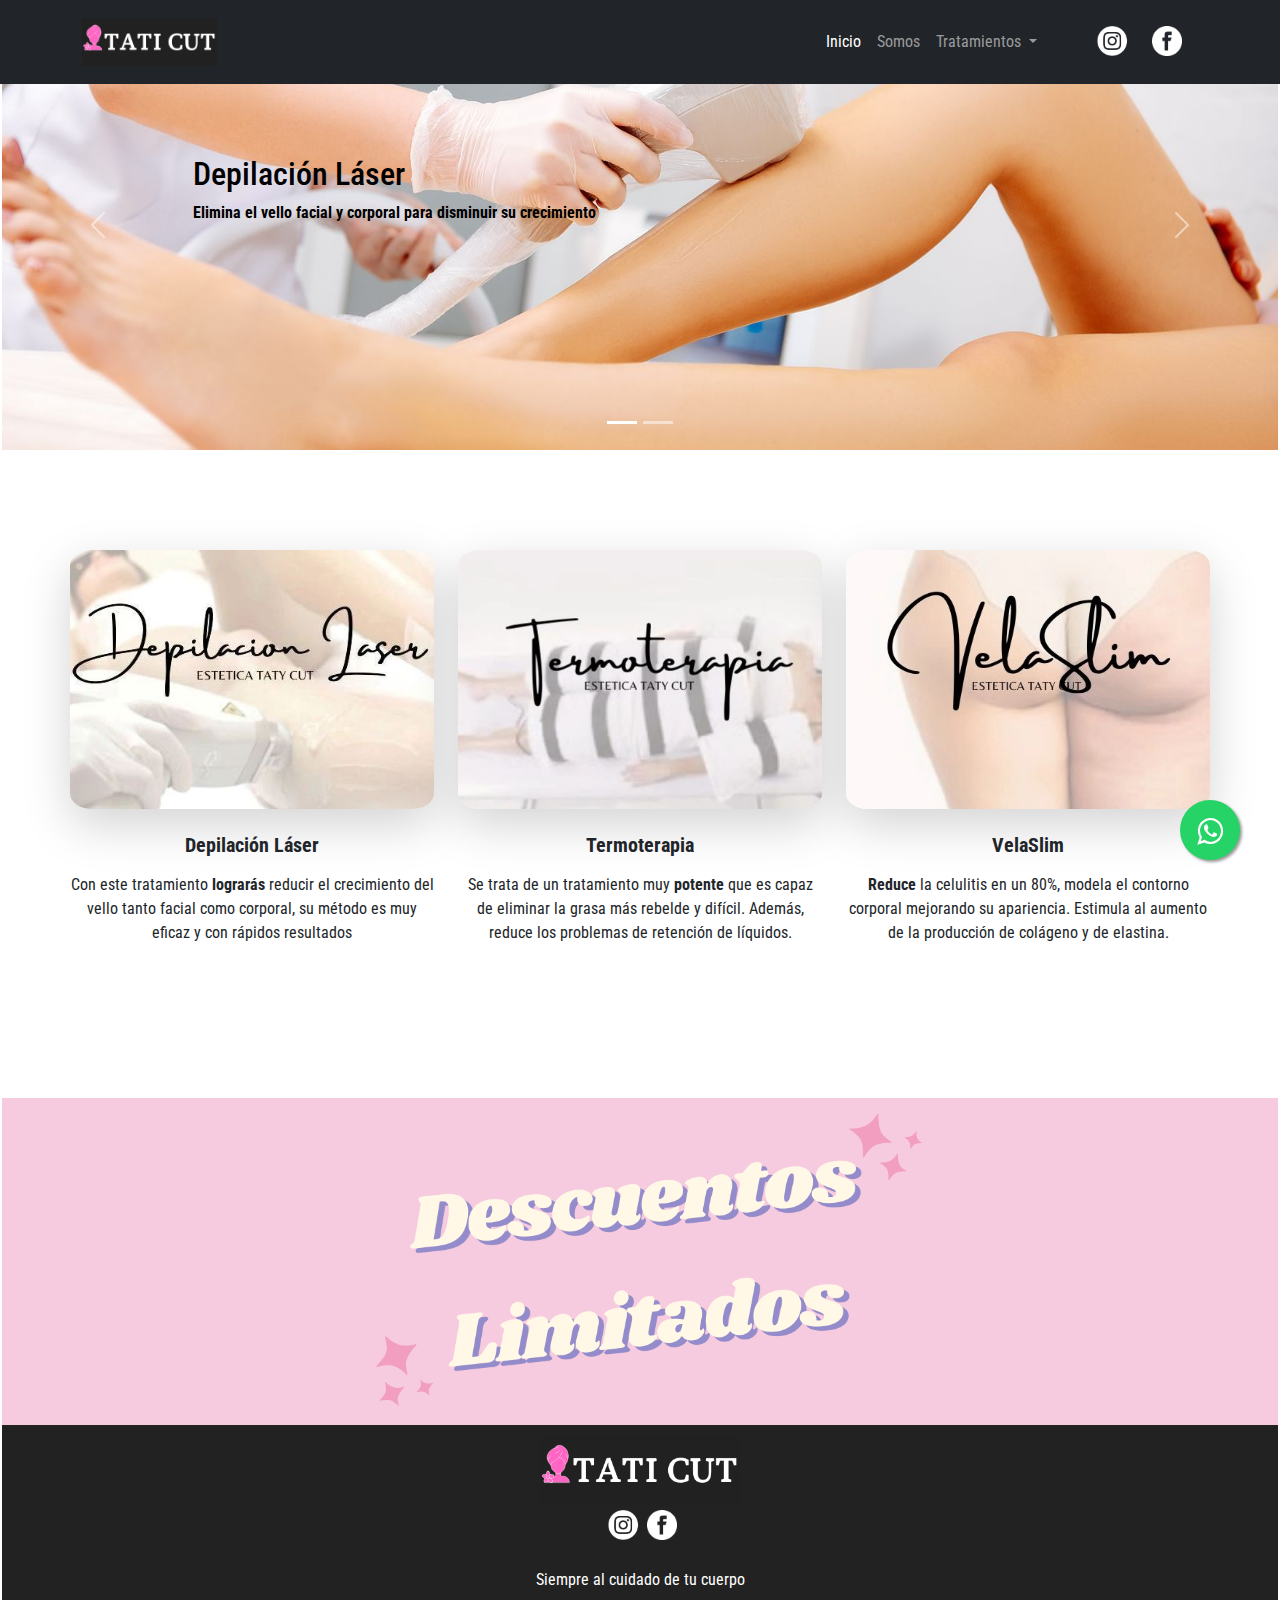
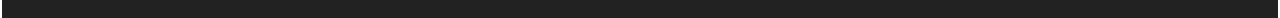
<file: index.html>
<!DOCTYPE html>
<html lang="es">
<head>
  <meta charset="UTF-8">
  <meta http-equiv="X-UA-Compatible" content="IE=edge">
  <meta name="viewport" content="width=device-width, initial-scale=1.0">
  <meta name="keywords" content="depilación, tratamientos de belleza, dermapen, radiofrecuencia">
  <meta name="description" content="Taty Cut Estética es una pyme destinada a brindar tratamientos corporales y faciales de calidad y cuidado.">
  <meta name="author" content="sabrina patri">
  <title>Taty-Cup</title>
  <!--Iconos-->
  <link rel="shortcut icon" href="img/Icono.ico">
  <link rel="stylesheet" href="https://maxcdn.bootstrapcdn.com/font-awesome/4.5.0/css/font-awesome.min.css">
  <!--Bootsrap-->
  <link rel="stylesheet" href="bootstrap-5.1.1-dist/css/bootstrap.min.css">
  <!--Estilos Css-->
  <link rel="stylesheet" href="css/estilo.css">
  <link rel="stylesheet" href="css/estiloWhatsapp.css">
  <!--Font Google-->
  <link href="https://fonts.googleapis.com/css2?family=Roboto+Condensed&display=swap" rel="stylesheet">
</head>
<body>
  
    <!--Nav-->
    <nav class="navbar navbar-expand-lg navbar-dark bg-dark fixed-top">
        <div class="container">
          <a class="navbar-brand" href="index.html">
              <img class="logo" src="img/Tati Cut Logo.png" alt="Tati Cut Logo">
          </a>
          <button class="navbar-toggler" type="button" data-bs-toggle="collapse" data-bs-target="#navbarSupportedContent" aria-controls="navbarSupportedContent" aria-expanded="false" aria-label="Toggle navigation">
            <span class="navbar-toggler-icon"></span>
          </button>
          <div class="collapse navbar-collapse" id="navbarSupportedContent">
            <ul class="navbar-nav ms-auto mb-2 mb-lg-0">
              <li class="nav-item">
                <a class="nav-link active" aria-current="page" href="index.html">Inicio</a>
              </li>
              <li class="nav-item">
                <a class="nav-link" href="somos.html">Somos</a>
              </li>
              <li class="nav-item dropdown me-5">
                <a class="nav-link dropdown-toggle" href="#" id="navbarDropdown" role="button" data-bs-toggle="dropdown" aria-expanded="false">
                  Tratamientos
                </a>
                <ul class="dropdown-menu" aria-labelledby="navbarDropdown">
                  <li><a class="dropdown-item" href="#">Faciales</a></li>
                  <li><a class="dropdown-item" href="#">Corporales</a></li>
                  <li><hr class="dropdown-divider"></li>
                  <li><a class="dropdown-item" href="#">Combos</a></li>
                </ul>
              </li>
              <li class="nav-item">
                <a class="navbar-brand" href="https://www.instagram.com/tatycutestetica/?fbclid=IwAR2ZOV_WuX_dQUggWSfgI_BqyLmhemNRlIeYGyDk8IJou1RwQ0ftvO2kdmg" target="_blank">
                  <img src="img/instagram.png" alt="Instagram"  class="insta">
                </a>
            
                <a class="navbar-brand" href="https://www.facebook.com/tatycutestetica" target="_blank">
                  <img src="img/facebook.png" alt="facebook" width="30" height="30">
                </a>
              </li>
            </ul>
          </div>
        </div>
    </nav>
    
    <!--Slider-->
    <div id="carouselExampleCaptions" class="carousel slide" data-bs-ride="carousel">
        <div class="carousel-indicators">
          <button type="button" data-bs-target="#carouselExampleCaptions" data-bs-slide-to="0" class="active" aria-current="true" aria-label="Slide 1"></button>
          <button type="button" data-bs-target="#carouselExampleCaptions" data-bs-slide-to="1" aria-label="Slide 2"></button>
        </div>
        <div class="carousel-inner">
          <div class="carousel-item active">
            <img src="img/slider1hd.jpeg" class="slider d-block w-100" alt="...">
            <div class="carousel-caption d-none d-md-block fw-bold">
              <h2 class="mx-auto">Depilación Láser</h2>
              <p>Elimina el vello facial y corporal para disminuir su crecimiento</p>
            </div>
          </div>
          <div class="carousel-item">
            <img src="img/slider2hd.jpg" class="slider d-block w-100" alt="...">
            <div class="carousel-caption d-none d-md-block fw-bold">
              <h2 class="mx-auto">Dermapen</h2>
              <p>Mejora el aspecto y la textura de tu piel </p>
            </div>
          </div>
        </div>
        <button class="carousel-control-prev" type="button" data-bs-target="#carouselExampleCaptions" data-bs-slide="prev">
          <span class="carousel-control-prev-icon" aria-hidden="true"></span>
          <span class="visually-hidden">Previous</span>
        </button>
        <button class="carousel-control-next" type="button" data-bs-target="#carouselExampleCaptions" data-bs-slide="next">
          <span class="carousel-control-next-icon" aria-hidden="true"></span>
          <span class="visually-hidden">Next</span>
        </button>
    
    </div>

    <!--Main-->
    <main>
        <section>
            <div class="container espacio">
                <div class="row">
                    <!--Banners-->
                    <div class="cajaBanner col-12 col-sm-4 text-center">
                        <img src="img/depilacion.jpg" class="banners shadow-lg" alt="Banner01">
                        <h5 class="mt-4 fw-bold">Depilación Láser</h5>
                        <p class="mt-3">Con este tratamiento <b>lograrás</b> reducir el crecimiento del vello tanto facial como corporal, su método es muy eficaz y con rápidos resultados</p>
                    </div>

                    <!--Banners-->
                    <div class="cajaBanner col-12 col-sm-4 text-center">
                        <img src="img/termoterapia.jpg" class="banners shadow-lg" alt="Banner02">
                        <h5 class="mt-4 fw-bold">Termoterapia</h5>
                        <p class="mt-3">Se trata de un tratamiento muy <b>potente</b> que es capaz de eliminar la grasa más rebelde y difícil. Además, reduce los problemas de retención de líquidos.</p>
                    </div> 

                    <!--Banners-->
                    <div class="cajaBanner col-12 col-sm-4 text-center">
                        <img src="img/velaSlim.jpg" class="banners shadow-lg" alt="Banner03">
                        <h5 class="mt-4 fw-bold">VelaSlim</h5>
                        <p class="mt-3"><b>Reduce</b> la celulitis en un 80%, modela el contorno corporal mejorando su apariencia. Estimula al aumento de la producción de colágeno y de elastina.</p>
                    </div> 

                </div>
            </div>
        </section>

        <section class="text-center">
          <img src="img/descuentos.png"  class="descuento w-100" alt="Descuento">
        </section>

    </main>

    <!--Footer-->
    <footer class="espacio_footer text-center">
      <img src="img/Tati Cut Logo.png" width="200px" alt="Tati Cut Logo">
      <br>

      <a class="navbar-brand mx-auto" href="https://www.instagram.com/tatycutestetica/?fbclid=IwAR2ZOV_WuX_dQUggWSfgI_BqyLmhemNRlIeYGyDk8IJou1RwQ0ftvO2kdmg" target="_blank">
        <img  src="img/instagram.png" alt="Instagram" class="insta">
      </a>

      <a class="navbar-brand mx-auto" href="https://www.facebook.com/tatycutestetica" target="_blank">
        <img  src="img/facebook.png" alt="facebook" width="30" height="30">
      </a>

      <p class="text-white pt-4">Siempre al cuidado de tu cuerpo</p>
    </footer>


    <!--Botón Whatsapp-->  
    <a href="https://api.whatsapp.com/send?phone=5491139427015&text=Hola%20quisiera%20recibir%20mas%20informaci%C3%B3n." class="float" target="_blank">
        <i class="fa fa-whatsapp my-float"></i>
    </a>

  <!--Script--> 
  <script src="bootstrap-5.1.1-dist/js/bootstrap.bundle.min.js"></script>
  <!--JQuery-->  
  <script src="scripts/jquery-3.6.0.min.js"></script>
  <script src="scripts/script.js"></script>

</body>
</html>
</file>
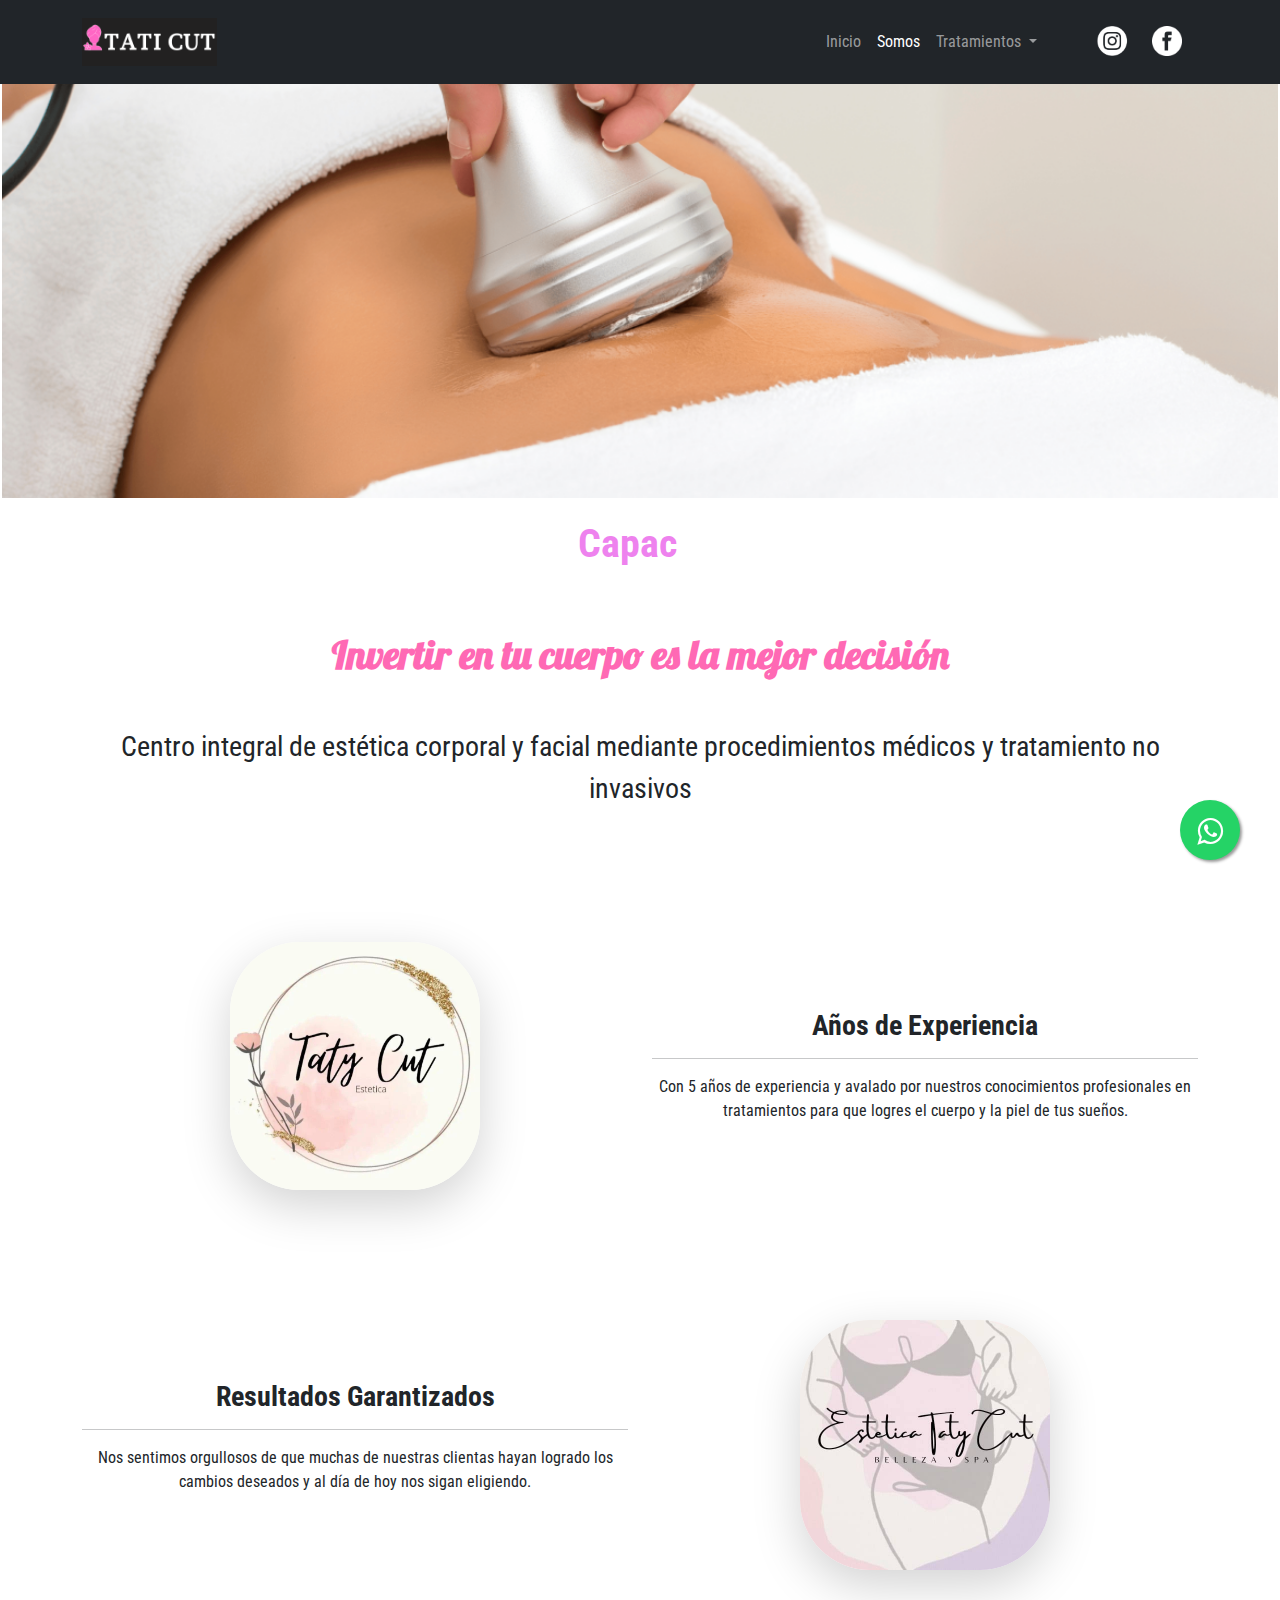
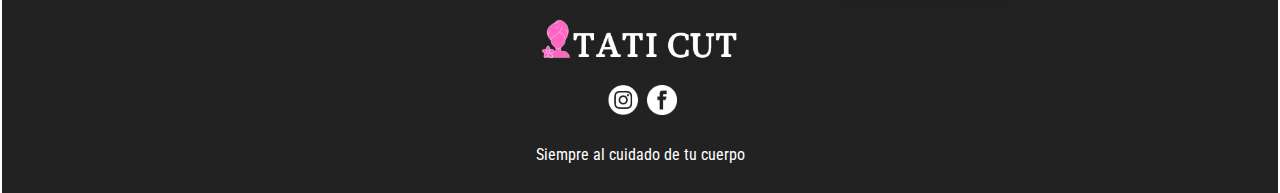
<file: somos.html>
<!DOCTYPE html>
<html lang="es">
<head>
  <meta charset="UTF-8">
  <meta http-equiv="X-UA-Compatible" content="IE=edge">
  <meta name="viewport" content="width=device-width, initial-scale=1.0">
  <title>Somos</title>
  <!--Iconos-->
  <link rel="shortcut icon" href="img/Icono.ico">
  <link rel="stylesheet" href="https://maxcdn.bootstrapcdn.com/font-awesome/4.5.0/css/font-awesome.min.css">
  <!--Bootsrap-->
  <link rel="stylesheet" href="bootstrap-5.1.1-dist/css/bootstrap.min.css">
  <!--Estilos Css-->
  <link rel="stylesheet" href="css/estilo.css">
  <link rel="stylesheet" href="css/estiloWhatsapp.css">
  <!--Font Google-->
  <link href="https://fonts.googleapis.com/css2?family=Roboto+Condensed&display=swap" rel="stylesheet">
  <link href="https://fonts.googleapis.com/css2?family=Lobster&display=swap" rel="stylesheet">

</head>
<body>
  
    <!--Nav-->
    <nav class="navbar navbar-expand-lg navbar-dark bg-dark fixed-top">
        <div class="container">
          <a class="navbar-brand" href="index.html">
              <img class="logo" src="img/Tati Cut Logo.png" alt="Tati Cut Logo">
          </a>
          <button class="navbar-toggler" type="button" data-bs-toggle="collapse" data-bs-target="#navbarSupportedContent" aria-controls="navbarSupportedContent" aria-expanded="false" aria-label="Toggle navigation">
            <span class="navbar-toggler-icon"></span>
          </button>
          <div class="collapse navbar-collapse" id="navbarSupportedContent">
            <ul class="navbar-nav ms-auto mb-2 mb-lg-0">
              <li class="nav-item">
                <a class="nav-link" aria-current="page" href="index.html">Inicio</a>
              </li>
              <li class="nav-item">
                <a class="nav-link active" href="somos.html">Somos</a>
              </li>
              <li class="nav-item dropdown me-5">
                <a class="nav-link dropdown-toggle" href="#" id="navbarDropdown" role="button" data-bs-toggle="dropdown" aria-expanded="false">
                  Tratamientos
                </a>
                <ul class="dropdown-menu" aria-labelledby="navbarDropdown">
                  <li><a class="dropdown-item" href="#">Faciales</a></li>
                  <li><a class="dropdown-item" href="#">Corporales</a></li>
                  <li><hr class="dropdown-divider"></li>
                  <li><a class="dropdown-item" href="#">Combos</a></li>
                </ul>
              </li>
              <li class="nav-item">
                <a class="navbar-brand" href="https://www.instagram.com/tatycutestetica/?fbclid=IwAR2ZOV_WuX_dQUggWSfgI_BqyLmhemNRlIeYGyDk8IJou1RwQ0ftvO2kdmg" target="_blank">
                  <img class="insta" src="img/instagram.png" alt="Instagram" width="30" height="30">
                </a>            
    
                <a class="navbar-brand" href="https://www.facebook.com/tatycutestetica" target="_blank">
                  <img  src="img/facebook.png" alt="facebook" width="30" height="30">
                </a>
                
              </li>
            </ul>

          </div>
        </div>
    </nav>

    <!--Card1-->
    <div class="mt-5 mx-auto">
      <img src="img/slider4hd.png" class="slider" alt="slider3hd">

      <!--Animacion-->
      <div class="cuerpo_animacion mt-2">
        <div class='p-2 mx-auto text-center caja2'>
            <span id='text'></span>
            <div class='console-underscore' id='console'>
              &#95;
            </div>
          </div>
        </div>      
      </div>


    
   <!--Main-->
    <main>
        <!--Transition-->
        <section> 
          <h1 class="text-center mt-5 mx-auto fw-bold titulo">Invertir en tu cuerpo es la mejor decisión</h1> 
          
            <div class="container mt-5 mx-auto text-center fs-3">                
              <p>Centro integral de estética corporal y facial mediante procedimientos médicos y tratamiento no invasivos</p>                  
            </div>

            <div class="container espacio">
                <div class="row mx-auto mt-3 text-center ">

                    <div class="col">
                        <img src="img/taty_cut.jpg" class="banner_somos shadow-lg" alt="Logo2">
                    </div>

                    <div class="col my-auto">
                        <h3 class="mt-3 fw-bold">Años de Experiencia</h3>
                        <hr>
                        <p class="mt-3" >Con 5 años de experiencia y avalado por nuestros conocimientos profesionales en tratamientos para que logres el cuerpo y la piel de tus sueños. </p>
                    </div>
    
                </div>
            </div>

            <div class="container espacio">
                <div class="row mx-auto text-center">
    
                    <div class="col my-auto">
                        <h3 class="fw-bold" >Resultados Garantizados</h3>
                        <hr>
                        <p class="mt-3" >Nos sentimos orgullosos de que muchas de nuestras clientas hayan logrado los cambios deseados y al día de hoy nos sigan eligiendo. </p>
                    </div>
    
                    <div class="col">
                        <img src="img/logo.jpg" class="banner_somos shadow-lg" alt="Logo2">
                    </div>
    
                </div>
            </div>
        </section>
    </main>

    <!--Footer-->
    <footer class="espacio_footer text-center">
        <img src="img/Tati Cut Logo.png" width="200px" alt="Tati Cut Logo">
        <br>
  
        <a class="navbar-brand mx-auto" href="https://www.instagram.com/tatycutestetica/?fbclid=IwAR2ZOV_WuX_dQUggWSfgI_BqyLmhemNRlIeYGyDk8IJou1RwQ0ftvO2kdmg" target="_blank">
          <img  src="img/instagram.png" alt="Instagram" width="30" height="30" class="insta">
        </a>
  
        <a class="navbar-brand mx-auto" href="https://www.facebook.com/tatycutestetica" target="_blank">
          <img  src="img/facebook.png" alt="facebook" width="30" height="30" >
        </a>
  
        <p class="text-white pt-4">Siempre al cuidado de tu cuerpo</p>
      </footer>
  
  
    <!--Botón Whatsapp-->  
    <a href="https://api.whatsapp.com/send?phone=5491139427015&text=Hola%20quisiera%20recibir%20mas%20informaci%C3%B3n." class="float" target="_blank">
        <i class="fa fa-whatsapp my-float"></i>
    </a>

  <!--Script--> 
  <script src="bootstrap-5.1.1-dist/js/bootstrap.bundle.min.js"></script>
  <!--JQuery-->  
  <script src="scripts/jquery-3.6.0.min.js"></script>
  <script src="scripts/script.js"></script>

</body>
</html>
</file>
<file: css/estilo.css>
body{
    font-family: 'Roboto Condensed', sans-serif;
    margin: 0 2px;
}

.logo {
    width: 135px;
    padding: 5px 0;
}

.insta {
    width: 38px;
    height: 38px;
}

.carousel-caption {
    position: absolute;
    top: 30%;
    bottom: 20px;
    left: 15%;
    padding-top: 20px;
    padding-bottom: 20px;
    color: #000;
    text-align: left;
}

.slider {
    width: 100%;
    height: 50vh;
    object-fit:cover;
}

.espacio{
    padding: 100px 0 30px 0;
}

.banners {
    width: 100%;
    height: 50%;
    object-fit: cover;
}

.cajaBanner, .banners {
    border-radius: 6%;
}

.descuento {
    height: 30%;
}

footer {
    background: #222;
}

.espacio_footer {
    padding: 10px 0;
}

/*SOMOS.html*/

.banner_somos {
    width: 350px;
    max-width: 250px;
    border-radius: 70px;
    object-fit: cover;
}

.titulo {
    font-family: 'Lobster', cursive;
    color:HotPink;
}

/*Animacion*/
.hidden {
  opacity:0;
}
.caja2 {
  font-size:2.5em;
  font-weight: bolder;
}

.console-underscore {
  display:inline-block;
  position:relative;
  top:-0.14em;
  left:10px;
}
</file>
<file: css/estiloWhatsapp.css>
.float {
    position: fixed;
    width: 60px;
    height: 60px;
    bottom: 40px;
    right: 40px;
    background-color: #25d366;
    color: #FFF;
    border-radius: 50px;
    text-align: center;
    font-size: 30px;
    box-shadow: 2px 2px 3px #999;
    z-index: 100;
}

.float:hover {
    text-decoration: none;
    color: #25d366;
    background-color: #FFF;
}

.my-float {
    margin-top: 16px;
}
</file>
